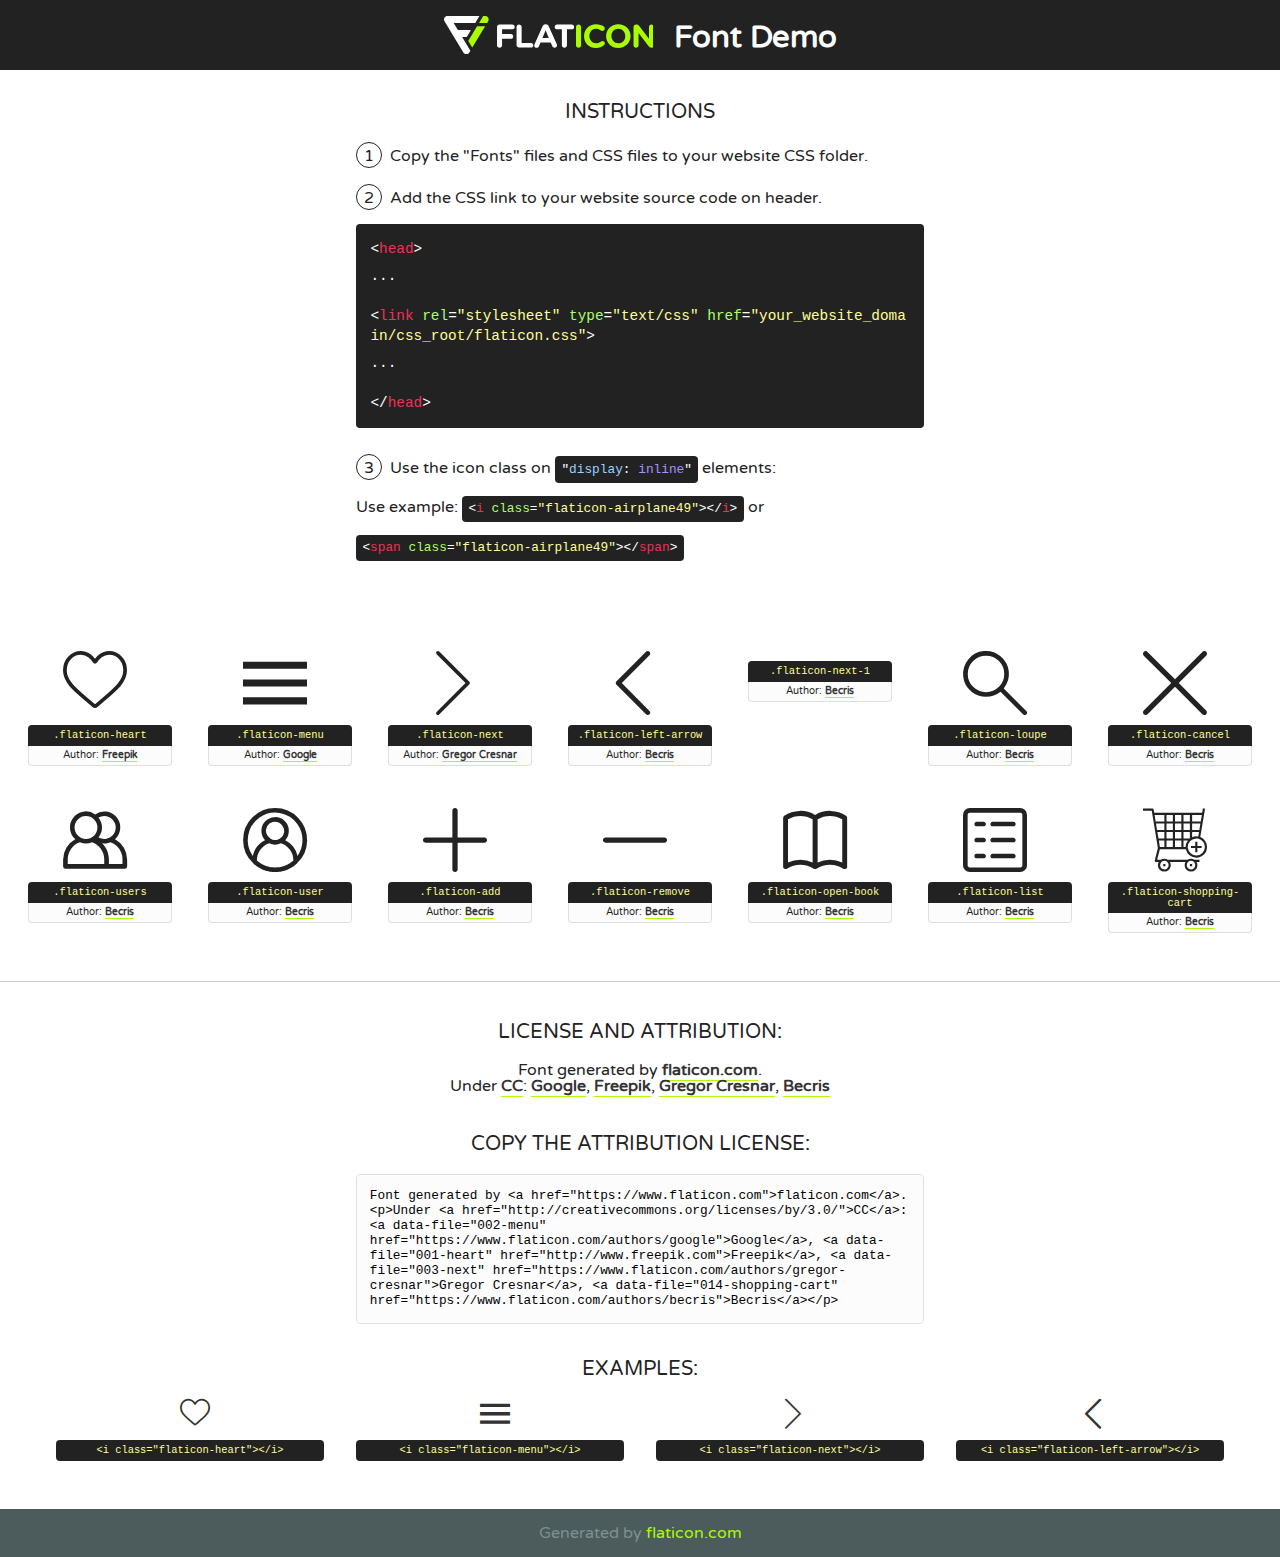
<file: static/flaticon/flaticon.html>
<!DOCTYPE html>
<!--
  Flaticon icon font: Flaticon
  Creation date: 24/10/2020 02:22
-->
<html>
<!DOCTYPE html>
<html>

<head>
    <title>Flaticon WebFont</title>
    <link href="http://fonts.googleapis.com/css?family=Varela+Round" rel="stylesheet" type="text/css" />
    <link rel="stylesheet" type="text/css" href="flaticon.css">
    <meta charset="UTF-8">
    <style>
    html, body, div, span, applet, object, iframe,
    h1, h2, h3, h4, h5, h6, p, blockquote, pre,
    a, abbr, acronym, address, big, cite, code,
    del, dfn, em, img, ins, kbd, q, s, samp,
    small, strike, strong, sub, sup, tt, var,
    b, u, i, center,
    dl, dt, dd, ol, ul, li,
    fieldset, form, label, legend,
    table, caption, tbody, tfoot, thead, tr, th, td,
    article, aside, canvas, details, embed, 
    figure, figcaption, footer, header, hgroup, 
    menu, nav, output, ruby, section, summary,
    time, mark, audio, video {
        margin: 0;
        padding: 0;
        border: 0;
        font-size: 100%;
        font: inherit;
        vertical-align: baseline;
    }
    /* HTML5 display-role reset for older browsers */
    article, aside, details, figcaption, figure, 
    footer, header, hgroup, menu, nav, section {
        display: block;
    }
    body {
        line-height: 1;
    }
    ol, ul {
        list-style: none;
    }
    blockquote, q {
        quotes: none;
    }
    blockquote:before, blockquote:after,
    q:before, q:after {
        content: '';
        content: none;
    }
    table {
        border-collapse: collapse;
        border-spacing: 0;
    }
    body {
        font-family: 'Varela Round', Helvetica, Arial, sans-serif;
        font-size: 16px;
        color: #222;
    }
    a {
        color: #333;
        border-bottom: 1px solid #a9fd00;
        font-weight: bold;
        text-decoration: none;
    }
    * {
        -moz-box-sizing: border-box;
        -webkit-box-sizing: border-box;
        box-sizing: border-box;
        margin: 0;
        padding: 0;
    }
    [class^="flaticon-"]:before, [class*=" flaticon-"]:before, [class^="flaticon-"]:after, [class*=" flaticon-"]:after {
        font-family: Flaticon;
        font-size: 30px;
        font-style: normal;
        margin-left: 20px;
        color: #333;
    }
    .wrapper {
        max-width: 600px;
        margin: auto;
        padding: 0 1em;
    }
    .title {
        font-size: 1.25em;
        text-align: center;
        margin-bottom: 1em;
        text-transform: uppercase;
    }
    header {
        text-align: center;
        background-color: #222;
        color: #fff;
        padding: 1em;
    }
    header .logo {
        width: 210px;
        height: 38px;
        display: inline-block;
        vertical-align: middle;
        margin-right: 1em;
        border: none;
    }
    header strong {
        font-size: 1.95em;
        font-weight: bold;
        vertical-align: middle;
        margin-top: 5px;
        display: inline-block;
    }
    .demo {
        margin: 2em auto;
        line-height: 1.25em;
    }
    .demo ul li {
        margin-bottom: 1em;
    }
    .demo ul li .num {
        color: #222;
        border-radius: 20px;
        display: inline-block;
        width: 26px;
        padding: 3px;
        height: 26px;
        text-align: center;
        margin-right: 0.5em;
        border: 1px solid #222;
    }
    .demo ul li code {
        background-color: #222;
        border-radius: 4px;
        padding: 0.25em 0.5em;
        display: inline-block;
        color: #fff;
        font-family: Consolas,Monaco,Lucida Console,Liberation Mono,DejaVu Sans Mono,Bitstream Vera Sans Mono,Courier New, monospace;
        font-weight: lighter;
        margin-top: 1em;
        font-size: 0.8em;
        word-break: break-all;
    }
    .demo ul li code.big {
        padding: 1em;
        font-size: 0.9em;
    }
    .demo ul li code .red {
        color: #EF3159;
    }
    .demo ul li code .green {
        color: #ACFF65;
    }
    .demo ul li code .yellow {
        color: #FFFF99;
    }
    .demo ul li code .blue {
        color: #99D3FF;
    }
    .demo ul li code .purple {
        color: #A295FF;
    }
    .demo ul li code .dots {
        margin-top: 0.5em;
        display: block;
    }
    #glyphs {
        border-bottom: 1px solid #ccc;
        padding: 2em 0;
        text-align: center;
    }
    .glyph {
        display: inline-block;
        width: 9em;
        margin: 1em;
        text-align: center;
        vertical-align: top;
        background: #FFF;
    }
    .glyph .glyph-icon {
        padding: 10px;
        display: block;
        font-family:"Flaticon";
        font-size: 64px;
        line-height: 1;
    }
    .glyph .glyph-icon:before {
        font-size: 64px;
        color: #222;
        margin-left: 0;
    }
    .class-name {
        font-size: 0.65em;
        background-color: #222;
        color: #fff;
        border-radius: 4px 4px 0 0;
        padding: 0.5em;
        color: #FFFF99;
        font-family: Consolas,Monaco,Lucida Console,Liberation Mono,DejaVu Sans Mono,Bitstream Vera Sans Mono,Courier New, monospace;
    }
    .author-name {
        font-size: 0.6em;
        background-color: #fcfcfd;
        border: 1px solid #DEDEE4;
        border-top: 0;
        border-radius: 0 0 4px 4px;
        padding: 0.5em;
    }
    .class-name:last-child {
        font-size: 10px;
        color:#888;
    }
    .class-name:last-child a {
        font-size: 10px;
        color:#555;
    }
    .class-name:last-child a:hover {
        color:#a9fd00;
    }
    .glyph > input {
        display: block;
        width: 100px;
        margin: 5px auto;
        text-align: center;
        font-size: 12px;
        cursor: text;
    }
    .glyph > input.icon-input {
        font-family:"Flaticon";
        font-size: 16px;
        margin-bottom: 10px;
    }
    .attribution .title {
        margin-top: 2em;
    }
    .attribution textarea {
        background-color: #fcfcfd;
        padding: 1em;
        border: none;
        box-shadow: none;
        border: 1px solid #DEDEE4;
        border-radius: 4px;
        resize: none;
        width: 100%;
        height: 150px;
        font-size: 0.8em;
        font-family: Consolas,Monaco,Lucida Console,Liberation Mono,DejaVu Sans Mono,Bitstream Vera Sans Mono,Courier New, monospace;
        -webkit-appearance: none;
    }
    .iconsuse {
        margin: 2em auto;
        text-align: center;
        max-width: 1200px;
    }
    .iconsuse:after {
        content: '';
        display: table;
        clear: both;
    }
    .iconsuse .image {
        float: left;
        width: 25%;
        padding: 0 1em;
    }
    .iconsuse .image p {
        margin-bottom: 1em;
    }
    .iconsuse .image span {
        display: block;
        font-size: 0.65em;
        background-color: #222;
        color: #fff;
        border-radius: 4px;
        padding: 0.5em;
        color: #FFFF99;
        margin-top: 1em;
        font-family: Consolas,Monaco,Lucida Console,Liberation Mono,DejaVu Sans Mono,Bitstream Vera Sans Mono,Courier New, monospace;
    }
    #footer {
        text-align: center;
        background-color: #4C5B5C;
        color: #7c9192;
        padding: 1em;
    }
    #footer a {
        border: none;
        color: #a9fd00;
        font-weight: normal;
    }
    @media (max-width: 960px) {
        .iconsuse .image {
            width: 50%;
        }
    }
    @media (max-width: 560px) {
        .iconsuse .image {
            width: 100%;
        }
    }
    </style>
</head>

<body class="characters-off">

    <header>
        <a href="https://www.flaticon.com" target="_blank" class="logo">
            <svg version="1.1" xmlns="http://www.w3.org/2000/svg" xmlns:xlink="http://www.w3.org/1999/xlink" xmlns:a="http://ns.adobe.com/AdobeSVGViewerExtensions/3.0/" viewBox="0 0 560.875 102.036" enable-background="new 0 0 560.875 102.036" xml:space="preserve">
                <defs>
                </defs>
                <g>
                    <g class="letters">
                        <path fill="#ffffff" d="M141.596,29.675c0-3.777,2.985-6.767,6.764-6.767h34.438c3.426,0,6.15,2.728,6.15,6.15
                        c0,3.43-2.724,6.149-6.15,6.149h-27.674v13.091h23.719c3.429,0,6.151,2.724,6.151,6.15c0,3.43-2.723,6.149-6.151,6.149h-23.719
                        v17.574c0,3.773-2.986,6.761-6.764,6.761c-3.779,0-6.764-2.989-6.764-6.761V29.675z"></path>
                        <path fill="#ffffff" d="M193.844,29.149c0-3.781,2.985-6.767,6.764-6.767c3.776,0,6.763,2.985,6.763,6.767v42.957h25.039
                        c3.426,0,6.149,2.726,6.149,6.153c0,3.425-2.723,6.15-6.149,6.15h-31.802c-3.779,0-6.764-2.986-6.764-6.768V29.149z"></path>
                        <path fill="#ffffff" d="M241.891,75.71l21.438-48.407c1.492-3.341,4.215-5.357,7.906-5.357h0.792
                        c3.686,0,6.323,2.017,7.815,5.357l21.439,48.407c0.436,0.967,0.701,1.845,0.701,2.723c0,3.602-2.809,6.501-6.414,6.501
                        c-3.161,0-5.269-1.845-6.499-4.655l-4.132-9.661h-27.059l-4.301,10.102c-1.144,2.631-3.426,4.214-6.237,4.214
                        c-3.517,0-6.24-2.81-6.24-6.325C241.1,77.64,241.451,76.677,241.891,75.71z M279.932,58.666l-8.521-20.297l-8.526,20.297H279.932
                        z"></path>
                        <path fill="#ffffff" d="M314.864,35.387H301.86c-3.429,0-6.239-2.813-6.239-6.238c0-3.429,2.811-6.24,6.239-6.24h39.533
                        c3.426,0,6.237,2.811,6.237,6.24c0,3.425-2.811,6.238-6.237,6.238h-13.001v42.785c0,3.773-2.99,6.761-6.764,6.761
                        c-3.779,0-6.764-2.989-6.764-6.761V35.387z"></path>
                        <path fill="#A9FD00" d="M352.615,29.149c0-3.781,2.985-6.767,6.767-6.767c3.774,0,6.761,2.985,6.761,6.767v49.024
                        c0,3.773-2.987,6.761-6.761,6.761c-3.781,0-6.767-2.989-6.767-6.761V29.149z"></path>
                        <path fill="#A9FD00" d="M374.132,53.836v-0.179c0-17.481,13.178-31.801,32.065-31.801c9.22,0,15.459,2.458,20.557,6.238
                        c1.402,1.054,2.637,2.985,2.637,5.357c0,3.692-2.985,6.59-6.681,6.59c-1.845,0-3.071-0.702-4.044-1.319
                        c-3.776-2.813-7.729-4.393-12.562-4.393c-10.364,0-17.831,8.611-17.831,19.154v0.173c0,10.542,7.291,19.329,17.831,19.329
                        c5.715,0,9.492-1.756,13.359-4.834c1.049-0.874,2.458-1.491,4.039-1.491c3.429,0,6.325,2.813,6.325,6.236
                        c0,2.106-1.056,3.78-2.282,4.834c-5.539,4.834-12.036,7.733-21.878,7.733C387.572,85.464,374.132,71.493,374.132,53.836z"></path>
                        <path fill="#A9FD00" d="M433.009,53.836v-0.179c0-17.481,13.79-31.801,32.766-31.801c18.981,0,32.592,14.143,32.592,31.628v0.173
                        c0,17.483-13.785,31.807-32.769,31.807C446.625,85.464,433.009,71.32,433.009,53.836z M484.224,53.836v-0.179
                        c0-10.539-7.725-19.326-18.626-19.326c-10.893,0-18.449,8.611-18.449,19.154v0.173c0,10.542,7.73,19.329,18.626,19.329
                        C476.676,72.986,484.224,64.378,484.224,53.836z"></path>
                        <path fill="#A9FD00" d="M506.233,29.321c0-3.774,2.99-6.763,6.767-6.763h1.401c3.252,0,5.183,1.583,7.029,3.953l26.093,34.265
                        V29.059c0-3.692,2.99-6.677,6.681-6.677c3.683,0,6.671,2.985,6.671,6.677v48.934c0,3.78-2.987,6.765-6.764,6.765h-0.436
                        c-3.257,0-5.188-1.581-7.034-3.953l-27.056-35.492v32.944c0,3.687-2.985,6.676-6.678,6.676c-3.683,0-6.673-2.989-6.673-6.676
                        V29.321z"></path>
                    </g>
                    <g class="insignia">
                        <path fill="#ffffff" d="M48.372,56.137h12.517l11.156-18.537H37.186L25.688,18.539h57.825L94.668,0H9.271
                        C5.925,0,2.842,1.801,1.198,4.716c-1.644,2.907-1.593,6.482,0.134,9.343l50.38,83.501c1.678,2.781,4.689,4.476,7.938,4.476
                        c3.246,0,6.257-1.695,7.935-4.476l2.898-4.804L48.372,56.137z"></path>
                        <g class="i">
                            <path fill="#A9FD00" d="M93.575,18.539h0.031v0.004l21.652,0.004l2.705-4.488c1.727-2.861,1.778-6.436,0.133-9.343
                            C116.454,1.801,113.371,0,110.026,0h-5.294L93.575,18.539z"></path>
                            <polygon fill="#A9FD00" points="88.291,27.356 64.725,66.486 75.519,84.404 109.942,27.356"></polygon>
                        </g>
                    </g>
                </g>
            </svg>
        </a>
        <strong>Font Demo</strong>
    </header>


    <section class="demo wrapper">

        <p class="title">Instructions</p>

        <ul>
            <li>
                <span class="num">1</span>Copy the "Fonts" files and CSS files to your website CSS folder.
            </li>
            <li>
                <span class="num">2</span>Add the CSS link to your website source code on header.
                <code class="big">
                    &lt;<span class="red">head</span>&gt;
                    <br/><span class="dots">...</span>
                    <br/>&lt;<span class="red">link</span> <span class="green">rel</span>=<span class="yellow">"stylesheet"</span> <span class="green">type</span>=<span class="yellow">"text/css"</span> <span class="green">href</span>=<span class="yellow">"your_website_domain/css_root/flaticon.css"</span>&gt;
                    <br/><span class="dots">...</span>
                    <br/>&lt;/<span class="red">head</span>&gt;
                </code>
            </li>

            <li>
                <p>
                    <span class="num">3</span>Use the icon class on <code>"<span class="blue">display</span>:<span class="purple"> inline</span>"</code> elements:
                    <br />
                    Use example: <code>&lt;<span class="red">i</span> <span class="green">class</span>=<span class="yellow">&quot;flaticon-airplane49&quot;</span>&gt;&lt;/<span class="red">i</span>&gt;</code> or <code>&lt;<span class="red">span</span> <span class="green">class</span>=<span class="yellow">&quot;flaticon-airplane49&quot;</span>&gt;&lt;/<span class="red">span</span>&gt;</code>
            </li>
        </ul>

    </section>




   <section id="glyphs">          
    
      
        <div class="glyph"><div class="glyph-icon flaticon-heart"></div>
            <div class="class-name">.flaticon-heart</div>
            <div class="author-name">Author: <a data-file="001-heart" href="http://www.freepik.com">Freepik</a> </div> 
        </div>        
        
        <div class="glyph"><div class="glyph-icon flaticon-menu"></div>
            <div class="class-name">.flaticon-menu</div>
            <div class="author-name">Author: <a data-file="002-menu" href="https://www.flaticon.com/authors/google">Google</a> </div> 
        </div>        
        
        <div class="glyph"><div class="glyph-icon flaticon-next"></div>
            <div class="class-name">.flaticon-next</div>
            <div class="author-name">Author: <a data-file="003-next" href="https://www.flaticon.com/authors/gregor-cresnar">Gregor Cresnar</a> </div> 
        </div>        
        
        <div class="glyph"><div class="glyph-icon flaticon-left-arrow"></div>
            <div class="class-name">.flaticon-left-arrow</div>
            <div class="author-name">Author: <a data-file="004-left-arrow" href="https://www.flaticon.com/authors/becris">Becris</a> </div> 
        </div>        
        
        <div class="glyph"><div class="glyph-icon flaticon-next-1"></div>
            <div class="class-name">.flaticon-next-1</div>
            <div class="author-name">Author: <a data-file="005-next-1" href="https://www.flaticon.com/authors/becris">Becris</a> </div> 
        </div>        
        
        <div class="glyph"><div class="glyph-icon flaticon-loupe"></div>
            <div class="class-name">.flaticon-loupe</div>
            <div class="author-name">Author: <a data-file="006-loupe" href="https://www.flaticon.com/authors/becris">Becris</a> </div> 
        </div>        
        
        <div class="glyph"><div class="glyph-icon flaticon-cancel"></div>
            <div class="class-name">.flaticon-cancel</div>
            <div class="author-name">Author: <a data-file="007-cancel" href="https://www.flaticon.com/authors/becris">Becris</a> </div> 
        </div>        
        
        <div class="glyph"><div class="glyph-icon flaticon-users"></div>
            <div class="class-name">.flaticon-users</div>
            <div class="author-name">Author: <a data-file="008-users" href="https://www.flaticon.com/authors/becris">Becris</a> </div> 
        </div>        
        
        <div class="glyph"><div class="glyph-icon flaticon-user"></div>
            <div class="class-name">.flaticon-user</div>
            <div class="author-name">Author: <a data-file="009-user" href="https://www.flaticon.com/authors/becris">Becris</a> </div> 
        </div>        
        
        <div class="glyph"><div class="glyph-icon flaticon-add"></div>
            <div class="class-name">.flaticon-add</div>
            <div class="author-name">Author: <a data-file="010-add" href="https://www.flaticon.com/authors/becris">Becris</a> </div> 
        </div>        
        
        <div class="glyph"><div class="glyph-icon flaticon-remove"></div>
            <div class="class-name">.flaticon-remove</div>
            <div class="author-name">Author: <a data-file="011-remove" href="https://www.flaticon.com/authors/becris">Becris</a> </div> 
        </div>        
        
        <div class="glyph"><div class="glyph-icon flaticon-open-book"></div>
            <div class="class-name">.flaticon-open-book</div>
            <div class="author-name">Author: <a data-file="012-open-book" href="https://www.flaticon.com/authors/becris">Becris</a> </div> 
        </div>        
        
        <div class="glyph"><div class="glyph-icon flaticon-list"></div>
            <div class="class-name">.flaticon-list</div>
            <div class="author-name">Author: <a data-file="013-list" href="https://www.flaticon.com/authors/becris">Becris</a> </div> 
        </div>        
        
        <div class="glyph"><div class="glyph-icon flaticon-shopping-cart"></div>
            <div class="class-name">.flaticon-shopping-cart</div>
            <div class="author-name">Author: <a data-file="014-shopping-cart" href="https://www.flaticon.com/authors/becris">Becris</a> </div> 
        </div>        
        

    </section>



    <section class="attribution wrapper"   style="text-align:center;">

      <div class="title">License and attribution:</div><div class="attrDiv">Font generated by <a href="https://www.flaticon.com">flaticon.com</a>. <div><p>Under <a href="http://creativecommons.org/licenses/by/3.0/">CC</a>: <a data-file="002-menu" href="https://www.flaticon.com/authors/google">Google</a>, <a data-file="001-heart" href="http://www.freepik.com">Freepik</a>, <a data-file="003-next" href="https://www.flaticon.com/authors/gregor-cresnar">Gregor Cresnar</a>, <a data-file="014-shopping-cart" href="https://www.flaticon.com/authors/becris">Becris</a></p>  </div>
      </div>
      <div class="title">Copy the Attribution License:</div>

    <textarea onclick="this.focus();this.select();">Font generated by &lt;a href=&quot;https://www.flaticon.com&quot;&gt;flaticon.com&lt;/a&gt;. <p>Under <a href="http://creativecommons.org/licenses/by/3.0/">CC</a>: <a data-file="002-menu" href="https://www.flaticon.com/authors/google">Google</a>, <a data-file="001-heart" href="http://www.freepik.com">Freepik</a>, <a data-file="003-next" href="https://www.flaticon.com/authors/gregor-cresnar">Gregor Cresnar</a>, <a data-file="014-shopping-cart" href="https://www.flaticon.com/authors/becris">Becris</a></p>  
     </textarea>

    </section>

    <section class="iconsuse">

          <div class="title">Examples:</div>            
             
            <div class="image">
                <p>
                    <i class="glyph-icon flaticon-heart"></i> 
                    <span>&lt;i class=&quot;flaticon-heart&quot;&gt;&lt;/i&gt;</span>
                </p>
            </div>
            
            <div class="image">
                <p>
                    <i class="glyph-icon flaticon-menu"></i> 
                    <span>&lt;i class=&quot;flaticon-menu&quot;&gt;&lt;/i&gt;</span>
                </p>
            </div>
            
            <div class="image">
                <p>
                    <i class="glyph-icon flaticon-next"></i> 
                    <span>&lt;i class=&quot;flaticon-next&quot;&gt;&lt;/i&gt;</span>
                </p>
            </div>
            
            <div class="image">
                <p>
                    <i class="glyph-icon flaticon-left-arrow"></i> 
                    <span>&lt;i class=&quot;flaticon-left-arrow&quot;&gt;&lt;/i&gt;</span>
                </p>
            </div>
                       
        </div>
                            
    </section>

<div id="footer">
    <div>Generated by <a href="https://www.flaticon.com">flaticon.com</a>
    </div>
</div>



</body>
</html>
</file>
<file: static/flaticon/flaticon.css>
/*
  	Flaticon icon font: Flaticon
  	Creation date: 24/10/2020 02:22
  	*/

@font-face {
  font-family: "Flaticon";
  src: url("./Flaticon.eot");
  src: url("./Flaticon.eot?#iefix") format("embedded-opentype"),
       url("./Flaticon.woff2") format("woff2"),
       url("./Flaticon.woff") format("woff"),
       url("./Flaticon.ttf") format("truetype"),
       url("./Flaticon.svg#Flaticon") format("svg");
  font-weight: normal;
  font-style: normal;
}

@media screen and (-webkit-min-device-pixel-ratio:0) {
  @font-face {
    font-family: "Flaticon";
    src: url("./Flaticon.svg#Flaticon") format("svg");
  }
}

[class^="flaticon-"]:before, [class*=" flaticon-"]:before,
[class^="flaticon-"]:after, [class*=" flaticon-"]:after {   
    font-family: Flaticon;
    font-size: 20px;
    font-style: normal;
    margin-right:10px;
    color:#aaa;
}

.flaticon-heart:before { content: "\f100"; }
.flaticon-menu:before { content: "\f101"; }
.flaticon-next:before { content: "\f102"; }
.flaticon-left-arrow:before { content: "\f103"; }
.flaticon-loupe:before { content: "\f105"; }
.flaticon-cancel:before { content: "\f106"; }
.flaticon-users:before { content: "\f107"; }
.flaticon-user:before { content: "\f108"; }
.flaticon-add:before { content: "\f109"; }
.flaticon-remove:before { content: "\f10a"; }
.flaticon-open-book:before { content: "\f10b"; }
.flaticon-list:before { content: "\f10c"; }
.flaticon-shopping-cart:before { content: "\f10d"; }

.flaticon-next:before, .flaticon-left-arrow:before, 
.flaticon-next:after, .flaticon-left-arrow:after{
  font-size: 40px;
  margin:0 15px;
}

.flaticon-shopping-cart:before,
.flaticon-shopping-cart:after{
  font-size: 30px;
  color: #fff;
  margin:0 10px;
}
</file>
